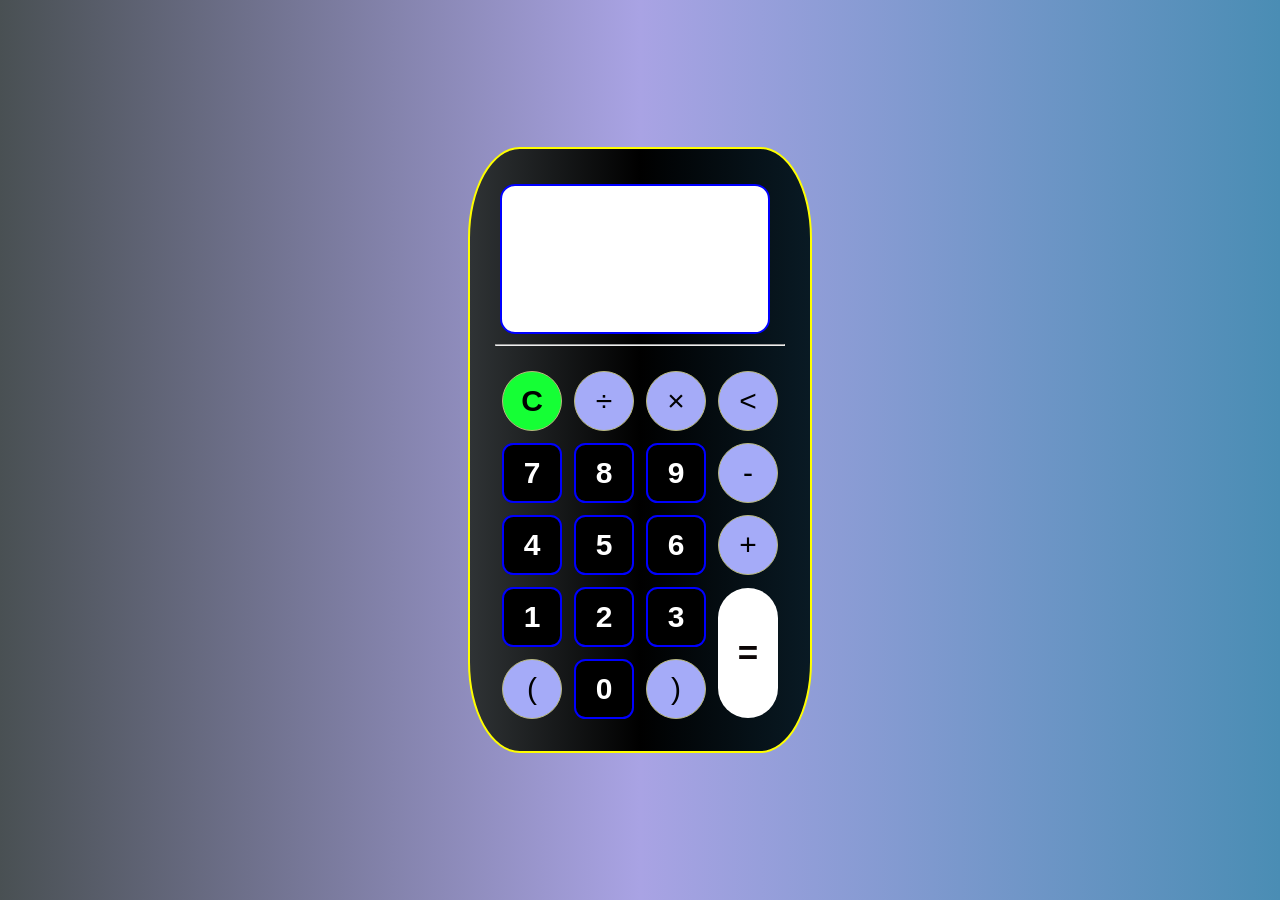
<file: Calculator/index.html>
<!DOCTYPE html>
<html lang="en">
<head>
    <meta charset="UTF-8">
    <meta http-equiv="X-UA-Compatible" content="IE=edge">
    <meta name="viewport" content="width=device-width, initial-scale=1.0">
    <link rel="stylesheet" href="style.css">
    <title>Calculator</title>
</head>
<body>
    <div class="container">
        <div class="calculator dark">
            <div class="display-screen">
                <div id="display"></div>
            </div>
            <hr>
            <br>
            <div class="buttons">
                <table>
                    <tr>
                        <td><button class="btn-operator" id="clear">C</button></td>
                        <td><button class="btn-operator" id="/">&divide;</button></td>
                        <td><button class="btn-operator" id="*">&times;</button></td>
                        <td><button class="btn-operator" id="backspace"><</button></td>
                    </tr>
                    <tr>
                        <td><button class="btn-number" id="7">7</button></td>
                        <td><button class="btn-number" id="8">8</button></td>
                        <td><button class="btn-number" id="9">9</button></td>
                        <td><button class="btn-operator" id="-">-</button></td>
                    </tr>
                    <tr>
                        <td><button class="btn-number" id="4">4</button></td>
                        <td><button class="btn-number" id="5">5</button></td>
                        <td><button class="btn-number" id="6">6</button></td>
                        <td><button class="btn-operator" id="+">+</button></td>
                    </tr>
                    <tr>
                        <td><button class="btn-number" id="1">1</button></td>
                        <td><button class="btn-number" id="2">2</button></td>
                        <td><button class="btn-number" id="3">3</button></td>
                        <td rowspan="2"><button class="btn-equal" id="equal">=</button></td>
                    </tr>
                    <tr>
                        <td><button class="btn-operator" id="(">(</button></td>
                        <td><button class="btn-number" id="0">0</button></td>
                        <td><button class="btn-operator" id=")">)</button></td>
                    </tr>
                </table>
            </div>
        </div>
    </div>
    <script src="script.js"></script>
</body>
</html>
</file>
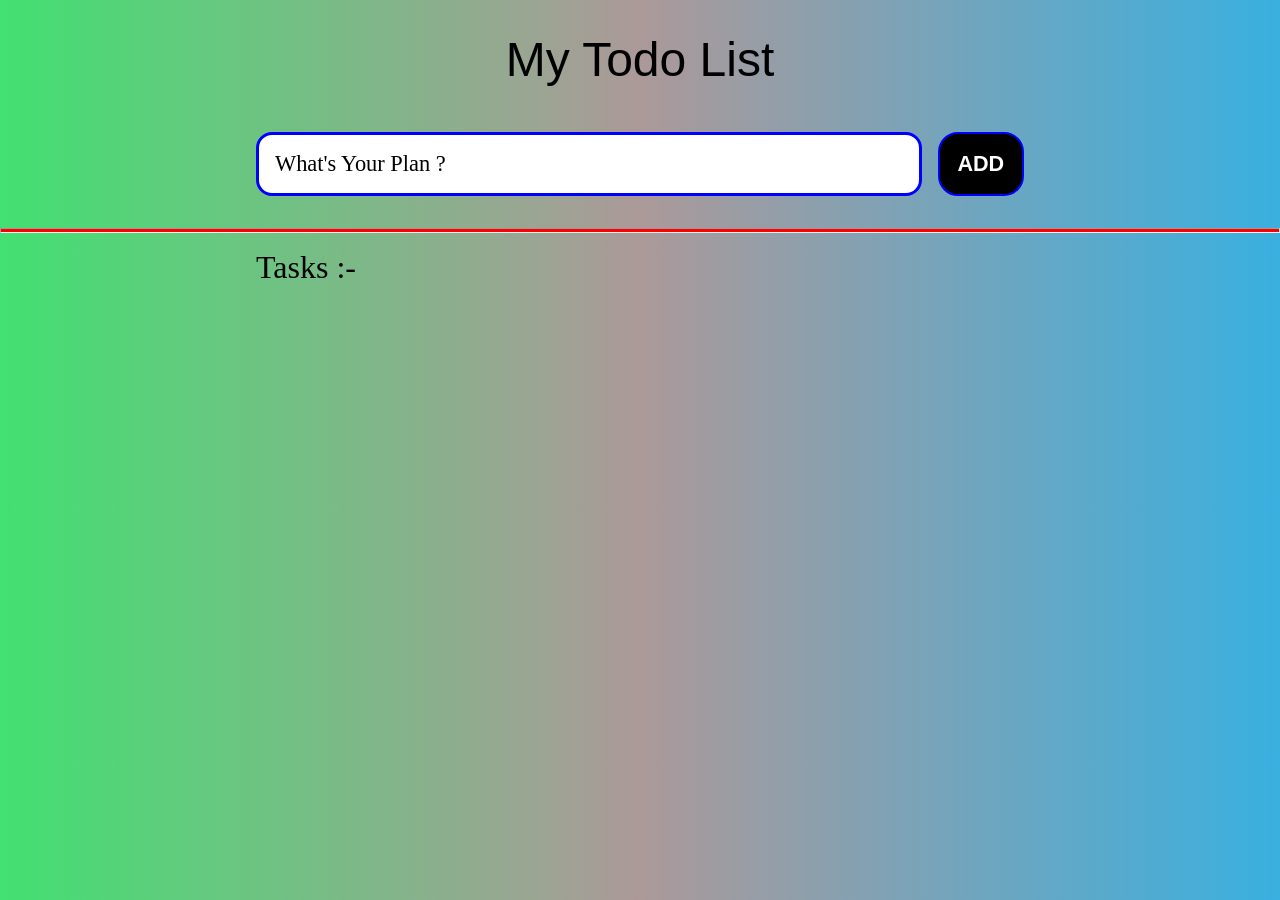
<file: Todo/index.html>
<!DOCTYPE html>
<html lang="en">
<head>
	<meta charset="UTF-8">
	<meta http-equiv="X-UA-Compatible" content="IE=edge">
	<meta name="viewport" content="width=device-width, initial-scale=1.0">
	<title>My Todo List</title>
	<link rel="stylesheet" href="todo.css" />
</head>
<body>
	<header>
        <section class="h1">
		<div class="rotate">
			<h1> My Todo List</h1>
		</div>
		<form id="new-task-form">
			<input 
				type="text" 
				name="new-task-input" 
       			id="new-task-input" 
				placeholder="What's Your Plan ?" />
			<input 
				type="submit"
				id="new-task-submit" 
				value="ADD" />   
		</form>
    </section> 
	</header>
	<hr>
	<main>
		<section class="task-list">
        <section class="h2">
			<h2>Tasks :-</h2>
            <div id="tasks">

			</div>
        </section>
		</section>
	</main>

	<script src="todo.js"></script>
</body>
</html>
</file>
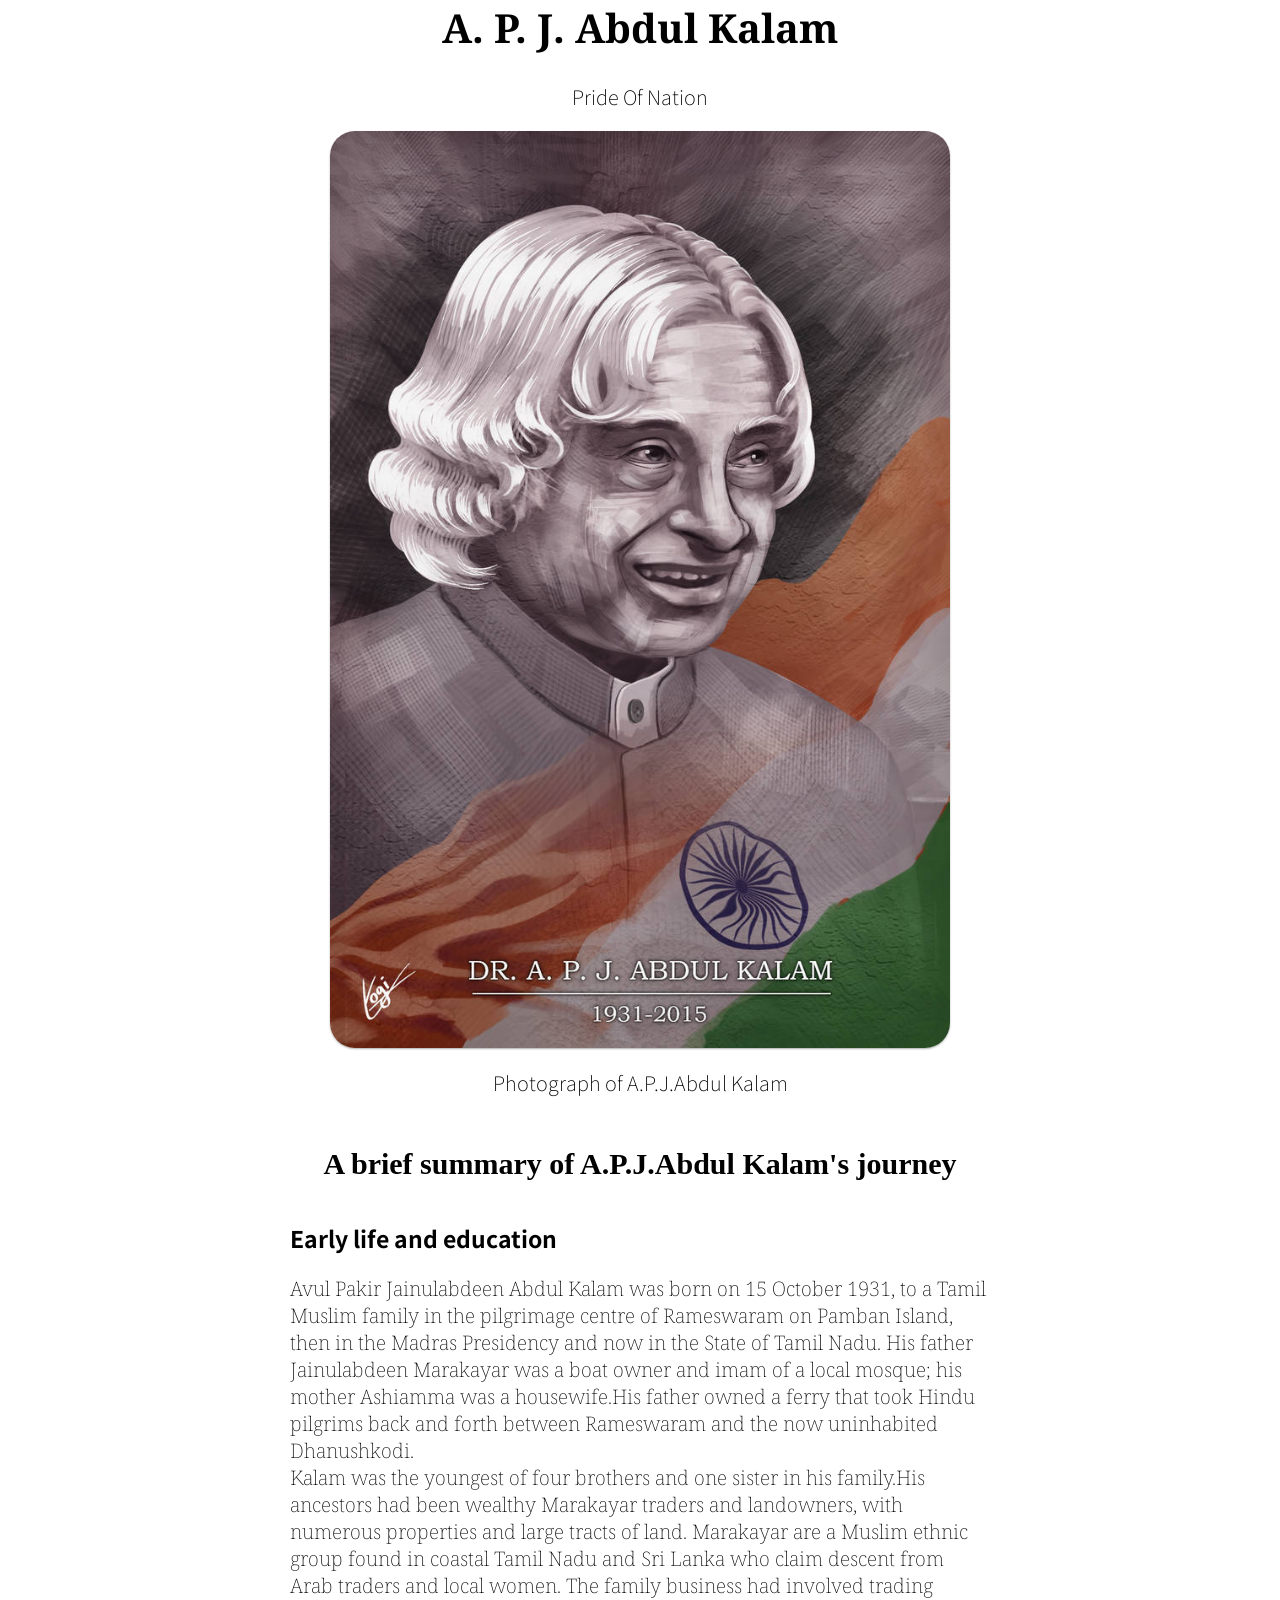
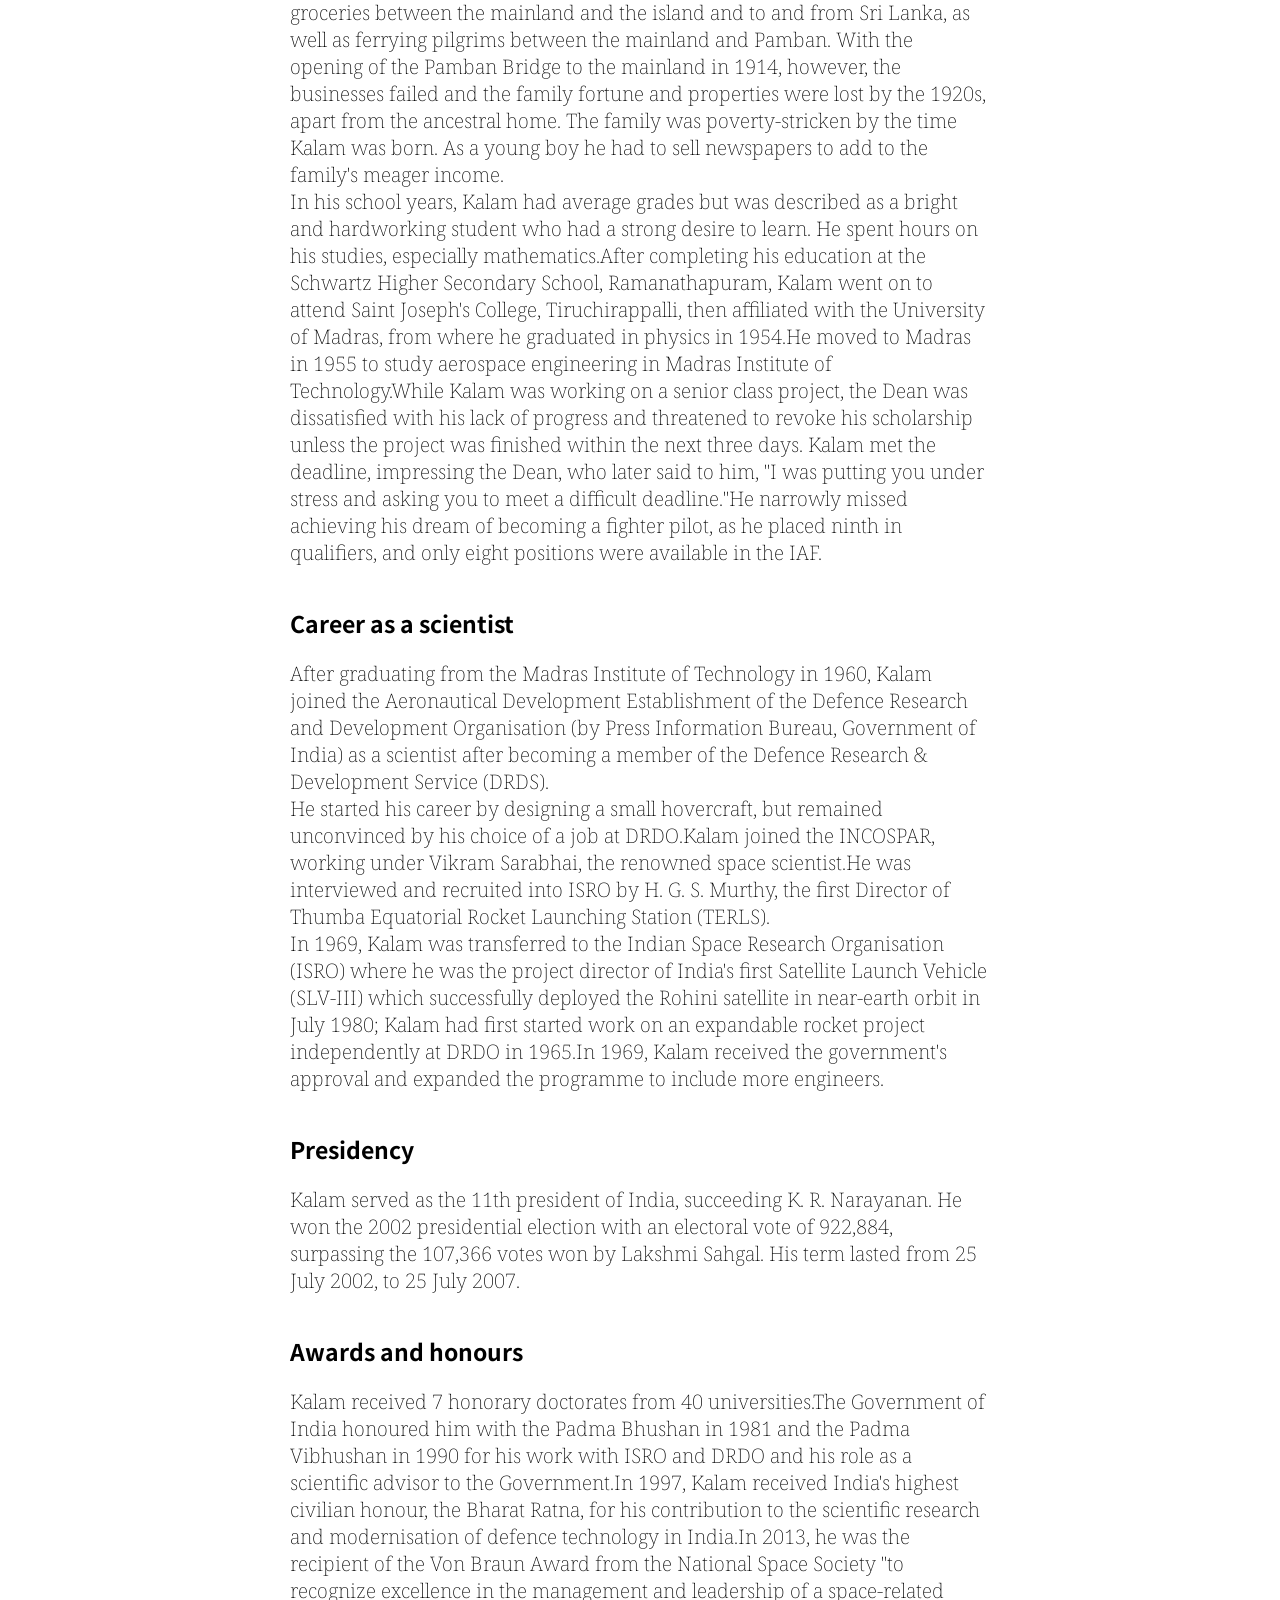
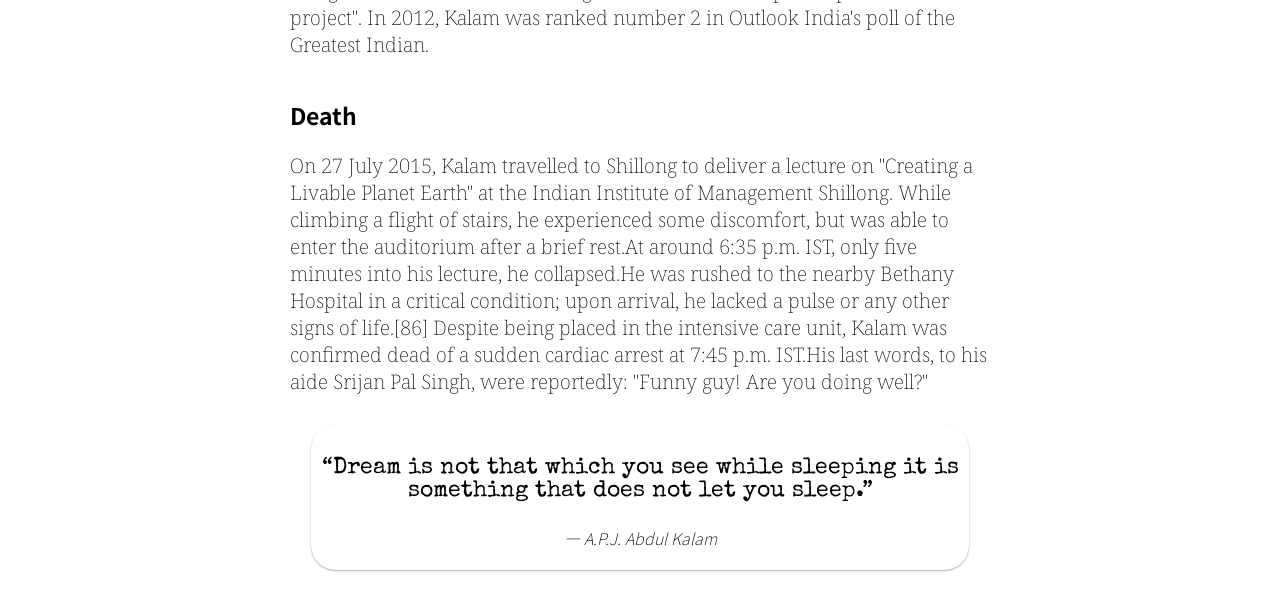
<file: Tribute Page/tribute.html>
<html>
<head>
<meta charset="utf-8">
<title>A.P.J.Abdul Kalam - Tribute page</title>
<link rel="stylesheet" href="tribute.css">
</head>
<body>
<main id="main">
<header>
<h1 id="title">A. P. J. Abdul Kalam</h1>
</header>
<p class="subtitle">Pride Of Nation</p>
<figure id="img-div">
<a href="http://philogalichet.fr/wp-content/uploads/2019/01/Gandhi_Photo-Alamy.jpg" target="_blank">
<img class="lift-animation" id="image" src="apj.jpg"
alt="A black-and-white photograph of Mahatma Gandhi wearing a stole."/></a>
<figcaption id="img-caption">Photograph of A.P.J.Abdul Kalam</figcaption>
</figure>
<section id="tribute-info">
<h2>A brief summary of A.P.J.Abdul Kalam's journey</h2>
<h3>Early life and education</h3>
<p>
    Avul Pakir Jainulabdeen Abdul Kalam was born on 15 October 1931, to a Tamil Muslim family in the pilgrimage centre of Rameswaram on Pamban Island, then in the Madras Presidency and now in the State of Tamil Nadu. His father Jainulabdeen Marakayar was a boat owner and imam of a local mosque; his mother Ashiamma was a housewife.His father owned a ferry that took Hindu pilgrims back and forth between Rameswaram and the now uninhabited Dhanushkodi.<br>
    Kalam was the youngest of four brothers and one sister in his family.His ancestors had been wealthy Marakayar traders and landowners, with numerous properties and large tracts of land. Marakayar are a Muslim ethnic group found in coastal Tamil Nadu and Sri Lanka who claim descent from Arab traders and local women. The family business had involved trading groceries between the mainland and the island and to and from Sri Lanka, as well as ferrying pilgrims between the mainland and Pamban. With the opening of the Pamban Bridge to the mainland in 1914, however, the businesses failed and the family fortune and properties were lost by the 1920s, apart from the ancestral home. The family was poverty-stricken by the time Kalam was born. As a young boy he had to sell newspapers to add to the family's meager income.<br>
    In his school years, Kalam had average grades but was described as a bright and hardworking student who had a strong desire to learn. He spent hours on his studies, especially mathematics.After completing his education at the Schwartz Higher Secondary School, Ramanathapuram, Kalam went on to attend Saint Joseph's College, Tiruchirappalli, then affiliated with the University of Madras, from where he graduated in physics in 1954.He moved to Madras in 1955 to study aerospace engineering in Madras Institute of Technology.While Kalam was working on a senior class project, the Dean was dissatisfied with his lack of progress and threatened to revoke his scholarship unless the project was finished within the next three days. Kalam met the deadline, impressing the Dean, who later said to him, "I was putting you under stress and asking you to meet a difficult deadline."He narrowly missed achieving his dream of becoming a fighter pilot, as he placed ninth in qualifiers, and only eight positions were available in the IAF.
</p>
<h3>Career as a scientist</h3>
<p>
    After graduating from the Madras Institute of Technology in 1960, Kalam joined the Aeronautical Development Establishment of the Defence Research and Development Organisation (by Press Information Bureau, Government of India) as a scientist after becoming a member of the Defence Research & Development Service (DRDS).<br>
     He started his career by designing a small hovercraft, but remained unconvinced by his choice of a job at DRDO.Kalam joined the INCOSPAR, working under Vikram Sarabhai, the renowned space scientist.He was interviewed and recruited into ISRO by H. G. S. Murthy, the first Director of Thumba Equatorial Rocket Launching Station (TERLS).<br>
    In 1969, Kalam was transferred to the Indian Space Research Organisation (ISRO) where he was the project director of India's first Satellite Launch Vehicle (SLV-III) which successfully deployed the Rohini satellite in near-earth orbit in July 1980; Kalam had first started work on an expandable rocket project independently at DRDO in 1965.In 1969, Kalam received the government's approval and expanded the programme to include more engineers.
</p>
<h3>Presidency</h3>
<p>
    Kalam served as the 11th president of India, succeeding K. R. Narayanan. He won the 2002 presidential election with an electoral vote of 922,884, surpassing the 107,366 votes won by Lakshmi Sahgal. His term lasted from 25 July 2002, to 25 July 2007.
</p>
<h3>Awards and honours</h3>
<p>
    Kalam received 7 honorary doctorates from 40 universities.The Government of India honoured him with the Padma Bhushan in 1981 and the Padma Vibhushan in 1990 for his work with ISRO and DRDO and his role as a scientific advisor to the Government.In 1997, Kalam received India's highest civilian honour, the Bharat Ratna, for his contribution to the scientific research and modernisation of defence technology in India.In 2013, he was the recipient of the Von Braun Award from the National Space Society "to recognize excellence in the management and leadership of a space-related project".
    In 2012, Kalam was ranked number 2 in Outlook India's poll of the Greatest Indian.
</p>
<h3>Death</h3>
<p>
    On 27 July 2015, Kalam travelled to Shillong to deliver a lecture on "Creating a Livable Planet Earth" at the Indian Institute of Management Shillong. While climbing a flight of stairs, he experienced some discomfort, but was able to enter the auditorium after a brief rest.At around 6:35 p.m. IST, only five minutes into his lecture, he collapsed.He was rushed to the nearby Bethany Hospital in a critical condition; upon arrival, he lacked a pulse or any other signs of life.[86] Despite being placed in the intensive care unit, Kalam was confirmed dead of a sudden cardiac arrest at 7:45 p.m. IST.His last words, to his aide Srijan Pal Singh, were reportedly: "Funny guy! Are you doing well?"
</p>
</section>

<blockquote class="lift-animation">
<p>“Dream is not that which you see while sleeping it is something that does not let you sleep.”</p>
<cite>― A.P.J. Abdul Kalam</cite>
</blockquote>
</main>
</body>
</html>
</file>
<file: Calculator/style.css>
* {
    padding: 0;
    margin: 0;
    box-sizing: border-box;
    outline: 0;
    transition: all 0.5s ease;
}

body {
    font-family: Impact, Haettenschweiler, 'Arial Narrow Bold', sans-serif;
}

a {
    text-decoration: none;
    color: #fff;
}

body {
  background: linear-gradient(to right,  rgb(73, 80, 83), rgb(169, 163, 228) ,  rgb(74, 141, 180));
}

.container {
    height: 100vh;
    width: 100vw;
    display: grid;
    place-items: center;

}

.calculator {
    position: relative;
    height: auto;
    width: auto;
    padding: 25px;
    border: 2px solid yellow;
    border-radius: 15%;
}

#display {
    margin: 0 5px;
    height: 150px;
    width: auto;
    max-width: 270px;
    display: flex;
    align-items: flex-end;
    justify-content: flex-end;
    font-size: 30px;
    margin-bottom: 10px;
    margin-top: 10px;
    color: black;
    padding-right: 5%;
    overflow-x: scroll;
    background-color: white;
    border-radius: 15px;
    border: 2px solid blue;
  }

#display::-webkit-scrollbar {
    display: block;
    height: 3px;
}

button {
    height: 60px;
    width: 60px;
    border: 0;
    border-radius: 30px;
    margin: 5px;
    font-size: 30px;
    cursor: pointer;
    transition: all 200ms ease;
}

button:hover {
    transform: scale(1.1);
}

button#equal {
    height: 130px;
}
  .calculator.dark {
    background: linear-gradient(to right,  rgb(47, 51, 53), black ,  rgb(9, 26, 36));
  }

  .calculator.dark #display {
    color: black;
  }

  .calculator.dark button#clear {
    background-color: rgb(21, 255, 53);
    color: black;
    font-weight: bolder;
    font-size: 30px;
  }

  .calculator.dark button.btn-number {
    background-color: black;
    color: white;
    font-weight: bolder;
    border-radius: 19%;
    border: 2px solid blue;
  }

  .calculator.dark button.btn-operator {
    background-color: #a5abf8;
    color:black;
    font-size: 30px;
    border: 1px solid rgb(184, 184, 125);
  }
  
  .calculator.dark button.btn-equal {
    background-color: white;
    color: rgb(12, 6, 6);
    font-weight: bold;
    font-size:35px;
  }
  .text-center{
      text-align: center;
  }
</file>
<file: Todo/todo.css>
:root {
	background: linear-gradient(to right,  rgb(66, 224, 114), rgb(172, 153, 153) ,  rgb(57, 176, 223));
	--darkest: #000000;
	--grey: #6B7280;
	--pink: #EC4899;
	--purple: #8B5CF6;
	--light: #EEE;
	--yellow: rgb(117, 255, 5);
	--red: rgb(255, 21, 21);
}
h1 {text-align: center;}
h2{text-align:left}
* {
	margin: 0;
	box-sizing: border-box;
}

body {
	display: flex;
	flex-direction: column;
	min-height: 100vh;
	color: rgb(0, 0, 0);
	/* background-image: url(td.jpg); */
}

header {
	padding: 2rem 1rem;
	max-width: 800px;
	width: 100%;
	margin: 0 auto;
}

header h1{ 
	font-size: 3rem;
	font-weight: 300;
	color: black;
	margin-bottom: 1rem;
	font-family: Impact, Haettenschweiler, 'Arial Narrow Bold', sans-serif;
}

#new-task-form {
	display: flex;
    border-radius: 20px;
}

input, button {
	appearance: none;
	border: none;
	outline: none;
	background: none;
}

#new-task-input {
	flex: 1 1 0%;
	background-color: rgb(255, 255, 255);
	padding: 1rem;
	border-radius: 1rem;
	margin-right: 1rem;
	color: black;
	border: 3px solid rgb(0, 0, 255);
	font-size: 1.40rem;
    font-family: cursive;

}

#new-task-input::placeholder {
	color: black;
    font-family: cursive;
}

#new-task-submit {
	color:white;
	font-size: 1.35rem;
	font-weight: 700;
	width: 4em;
	background-color:rgb(0, 0, 0);
    border-radius: 20px;
	border: 2px solid blue;
	cursor: pointer;
	transition: 0.4s;
}

#new-task-submit:hover {
	color:black;
	border: 2px solid black;
	background-color: blue;
	transform: scale(1.05);


}

#new-task-submit:active {
	opacity: 0.6;
}

main {
	flex: 1 1 0%;
	max-width: 800px;
	width: 100%;
	margin:auto;
}

.task-list {
	padding: 1rem;
}

.task-list h2 {
	font-size: 2rem;
	font-weight: 300;
	color:black;
	margin-bottom: 1rem;
	font-family: fantasy;
    
}

hr{
	background-color:red;
	height: 5px;
}

#tasks .task {
	display: flex;
	justify-content: space-between;
	background-color: rgb(55, 168, 233);
	padding: 1rem;
	border-radius: 1rem;
	margin-bottom: 1rem;
    border: 2px solid yellow;

}

.task .content {
	flex: 1 1 0%;
}

.task .content .text {
	color: black;
	font-family: cursive;
	font-size: 1.3em;
	width: 100%;
	display: block;
	transition: 0.4s;
}

.task .content .text:not(:read-only) {
	color: var(--pink);
}

.task .actions {
	display: flex;
	margin: 0 -0.5rem;
}

.task .actions button {
	cursor: pointer;
	margin: 0 0.5rem;
	font-size: 1.125rem;
	font-weight: 700;
	text-transform: uppercase;
	transition: 0.4s;
}

.task .actions button:hover {
	opacity: 0.8;
}

.task .actions button:active {
	opacity: 0.6;
}

.task .actions .delete {
	color: red;
}



.rotate{
	height: 100px;
	position: relative;
	animation-name: example;
	animation-duration: 2s;
	animation-delay: 1s;
	animation-iteration-count: 1;
  }
  
  @keyframes example {
	0%   {rotate:360deg;}
  }
</file>
<file: Tribute Page/tribute.css>
@import url('https://fonts.googleapis.com/css2?family=Noto+Sans+JP&family=Noto+Serif&family=Playfair+Display:ital@1&family=Roboto+Mono&family=Special+Elite&family=Zilla+Slab&display=swap');
html {
font-family: Noto Serif, serif;
font-size: 10px;
font-weight: 150;
color: black;
background: url(https://images.rawpixel.com/image_800/cHJpdmF0ZS9sci9pbWFnZXMvd2Vic2l0ZS8yMDIyLTA1L3B4NjUwODQ3LWltYWdlLWpvYjYzMC1hXzIuanBn.jpg);
}
body {
font-size: 2rem;
margin: 0 auto;
width: 70vw;
text-align: center;
}
@media (max-width: 768px) {
body {
width: 100vw;
}
}
@media (min-width: 1200px) {
body {
max-width: 700px;
}
}
a {
color: black;
text-decoration: none;
}
h1 {
font-size: 4rem;
color: black;
}
.subtitle {
font-family: Noto Sans JP, sans-serif;
font-size: 2rem;
color: black; 
}
h2 {
font-family:cursive;
font-size: 3rem;
margin: 50px 0 25px 0;
text-align: center;
}
h3 {
font-family: Noto Sans JP, sans-serif;
font-size: 2.3rem;
font-weight: 700;
margin: 40px 0 5px 0;
color: black;
}
section {
text-align: left;
}
#image {
display: block;
max-width: 100%;
height: auto;
margin: 0 auto;
border-radius: 25px;
}
#img-caption {
font-family: Noto Sans JP, sans-serif;
margin-top: 20px;
}


blockquote {
font-family: Special Elite, sans-serif;
font-size: 2.25rem;
background-color: ghostwhite;
margin: 30px 3% 0 3%;
padding: 10px 0% 20px 0%;
max-width: 100%;
height: auto;
border-radius: 25px;
background: url(https://i.pinimg.com/originals/10/f9/44/10f944389ace361ae00a3fc6b7b16e9e.jpg)
}
cite {
font-family: Noto Sans JP, sans-serif;
font-size: 1.6rem;
}


.source-image {
width: 200px;
height: 100px;
border-radius: 15px;
background-color: white;
margin: 0 10px 50px 10px;
}
.lift-animation {
box-shadow: 0 1px 2px rgba(0, 0, 0, 0.322);
-webkit-transition: all 0.6s cubic-bezier(0.165, 0.84, 0.44, 1);
transition: all 0.6s cubic-bezier(0.165, 0.84, 0.44, 1);
margin-bottom: 30px;
}
.lift-animation::after {
content: "";
position: absolute;
z-index: -1;
top: 0;
left: 0;
width: 100%;
height: 100%;
box-shadow: 0 15px 15px rgba(0, 0, 0, 0.322); opacity: 0;
-webkit-transition: all 0.6s cubic-bezier(0.165, 0.84, 0.44, 1);
transition: all 0.6s cubic-bezier(0.165, 0.84, 0.44, 1);
}
.lift-animation:hover {
box-shadow: 15px 15px 15px rgba(0, 0, 0, 0.377);
-webkit-transform: scale(1.03, 1.03);
transform: scale(1.03, 1.03);
}
.lift-animation:hover::after {
opacity: 1;
}
</file>
